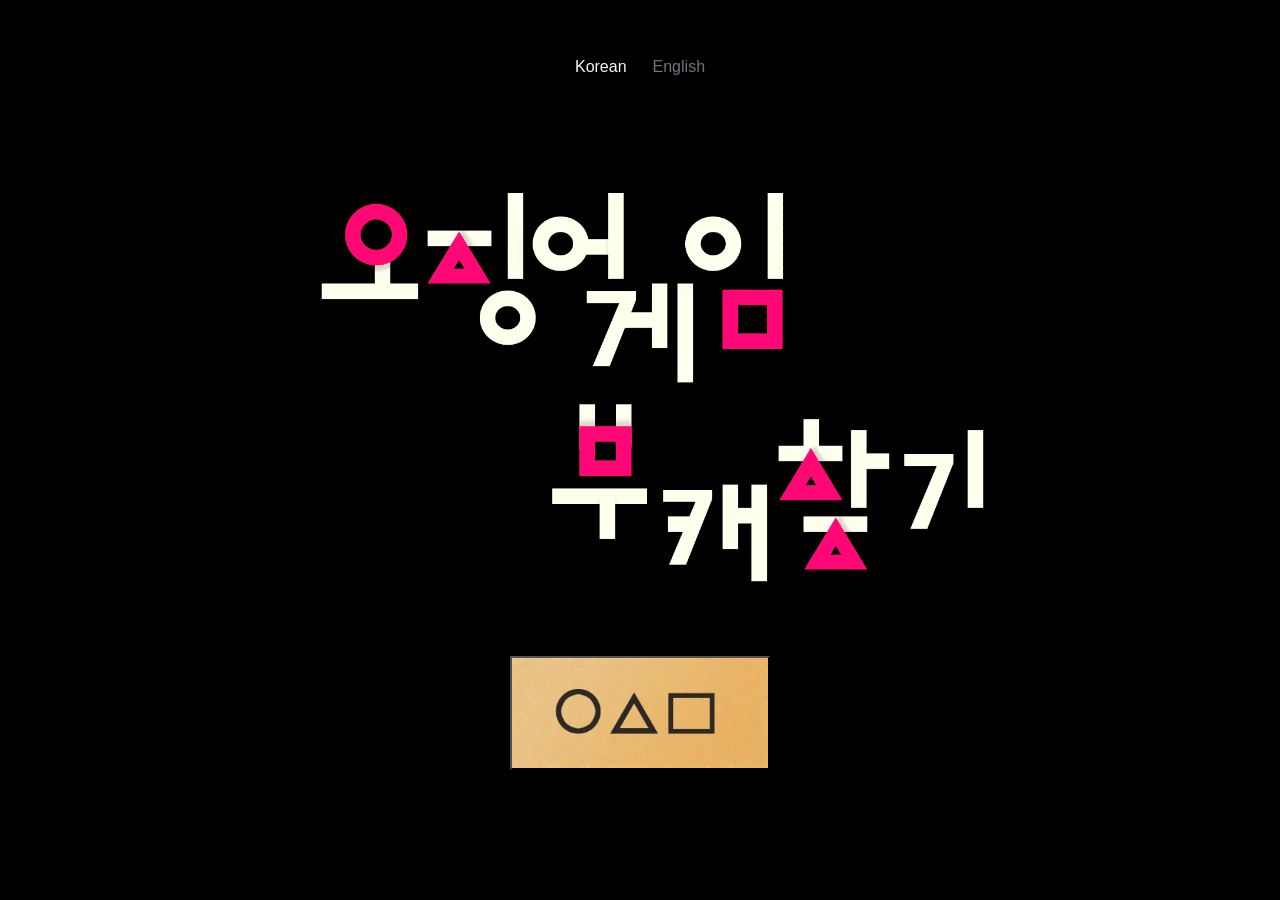
<file: index.html>
<!DOCTYPE html>
<html lang="kor">
<head>
    <meta charset="UTF-8">
    <title>오징어게임 테스트 - Squidgame test</title>
    <link rel="stylesheet" href="https://cdn.jsdelivr.net/npm/bootstrap@4.5.3/dist/css/bootstrap.min.css" integrity="sha384-TX8t27EcRE3e/ihU7zmQxVncDAy5uIKz4rEkgIXeMed4M0jlfIDPvg6uqKI2xXr2" crossorigin="anonymous">
    <link rel="stylesheet" href="style.css">
    <script defer type="text/javascript" src="index.js"></script>
</head>
<body>
    <article class="startPage col-md-7 col-sm-10 col-12 mt-5">
        <div class="language-box">
            <button class="btn text-light">Korean</button>
            <button class="btn text-secondary">English</button>
        </div>
        <img src="./static/squid_game_main.png" alt="" class="main-img mb-5">
        <button id="startButton" class="">
            <img src="./static/ㅇㅅㅁ.png" class="startImg">
        </button>
    </article>

    <article class="questionPage col-md-7 col-sm-10 col-12 mt-5">
        <div class="progress">
            <div class="progress-bar" role="progressbar" style="width: calc(100/10*1%)" aria-valuenow="25" aria-valuemin="0" aria-valuemax="100"></div>
        </div>
        <div class="content-container">
            <div class="question-box">
                <span id="qnum">Q1</span>
            </div>
            <div class="question-container">
                <span id="question">문제내용</span>
            </div>
            <div class="ans-wrapper">
                <div class="ans-container">
                    <svg xmlns="http://www.w3.org/2000/svg" width="16" height="16" fill="currentColor" class="bi bi-circle"
                    viewBox="0 0 16 16">
                    <path d="M8 15A7 7 0 1 1 8 1a7 7 0 0 1 0 14zm0 1A8 8 0 1 0 8 0a8 8 0 0 0 0 16z" />
                    </svg>
                    <button id="ans1" onClick="countValue(this.id)" class="btn"
                    value1="P" value2="0">
                    답변1</button>
                </div>
                <div class="ans-container">
                    <svg xmlns="http://www.w3.org/2000/svg" width="16" height="16" fill="currentColor" class="bi bi-triangle"
                        viewBox="0 0 16 16">
                        <path
                            d="M7.938 2.016A.13.13 0 0 1 8.002 2a.13.13 0 0 1 .063.016.146.146 0 0 1 .054.057l6.857 11.667c.036.06.035.124.002.183a.163.163 0 0 1-.054.06.116.116 0 0 1-.066.017H1.146a.115.115 0 0 1-.066-.017.163.163 0 0 1-.054-.06.176.176 0 0 1 .002-.183L7.884 2.073a.147.147 0 0 1 .054-.057zm1.044-.45a1.13 1.13 0 0 0-1.96 0L.165 13.233c-.457.778.091 1.767.98 1.767h13.713c.889 0 1.438-.99.98-1.767L8.982 1.566z" />
                    </svg>
                    <button id="ans2" onClick="countValue(this.id)" class="btn"
                    value1="P" value2="0">
                    답변2</button>
                </div>
                <div class="ans-container">
                    <svg xmlns="http://www.w3.org/2000/svg" width="16" height="16" fill="currentColor" class="bi bi-square"
                        viewBox="0 0 16 16">
                        <path
                            d="M14 1a1 1 0 0 1 1 1v12a1 1 0 0 1-1 1H2a1 1 0 0 1-1-1V2a1 1 0 0 1 1-1h12zM2 0a2 2 0 0 0-2 2v12a2 2 0 0 0 2 2h12a2 2 0 0 0 2-2V2a2 2 0 0 0-2-2H2z" />
                    </svg>
                    <button id="ans3" onClick="countValue(this.id)" class="btn"
                    value1="P" value2="0">
                    답변3</button>
                </div>
            </div>
            
        </div>

        <section class="input">
            <input type="hidden" id="EI" value="0">
            <input type="hidden" id="PJ" value="0">
            <input type="hidden" id="FT" value="0">
            <input type="hidden" id="GB" value="0">
        </section>
    </article>

    <article class="resultPage col-md-7 col-sm-10 col-12 mt-5">
        <div class="img-container mb-4">
            <img id="resultImg" src="static/새벽.jpeg" alt="resultimg">
        </div>
        <h1 id="resultName" class="mb-4">result</h1>
        <h2 id="resultOneLine" class="mb-3">oneline</h2>
        <div class="addthis_inline_share_toolbox_dsan mb-3"></div>
        <!-- Go to www.addthis.com/dashboard to customize your tools -->
        <span id="resultExplain">explain</span>
        
    </article>
    
</body>
</html>
</file>
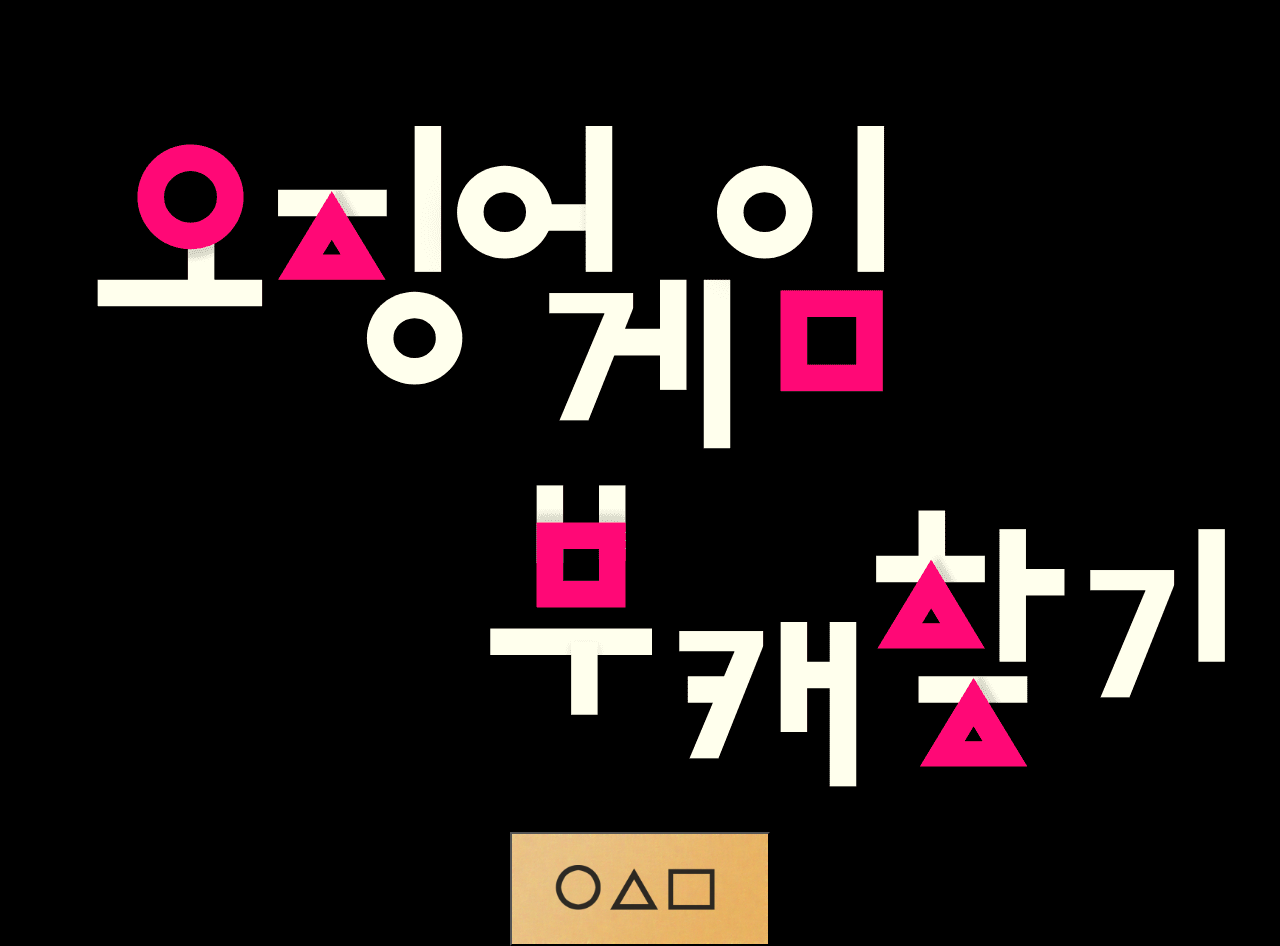
<file: index_2.html>
<!DOCTYPE html>
<html lang="en">
    <head>
        <meta charset="UTF-8">
        <meta http-equiv="X-UA-Compatible" content="IE=edge">
        <meta name="viewport" content="width=device-width, initial-scale=1.0">
        <title>오징어게임 부캐 찾기</title>
        <link href="https://cdn.jsdelivr.net/npm/bootstrap@5.1.3/dist/css/bootstrap.min.css" rel="stylesheet" integrity="sha384-1BmE4kWBq78iYhFldvKuhfTAU6auU8tT94WrHftjDbrCEXSU1oBoqyl2QvZ6jIW3" crossorigin="anonymous">
        <link rel="stylesheet" href="style.css">
        <script defer type="text/javascript" src="index_2.js"></script>
    </head>

<body>
    <article class="startPage">
        <img src="./static/squid_game_main.png" alt="" class="main-img">
        <button id="startButton">
            <img src="./static/ㅇㅅㅁ.png" class="startImg">
        </button>
    </article>

    <article class="questionPage">
        <h1>질문</h1>
    </article>

    <article class="resultPage">
        <h1>답변</h1>
    </article>
    
</body>

</html>
</file>
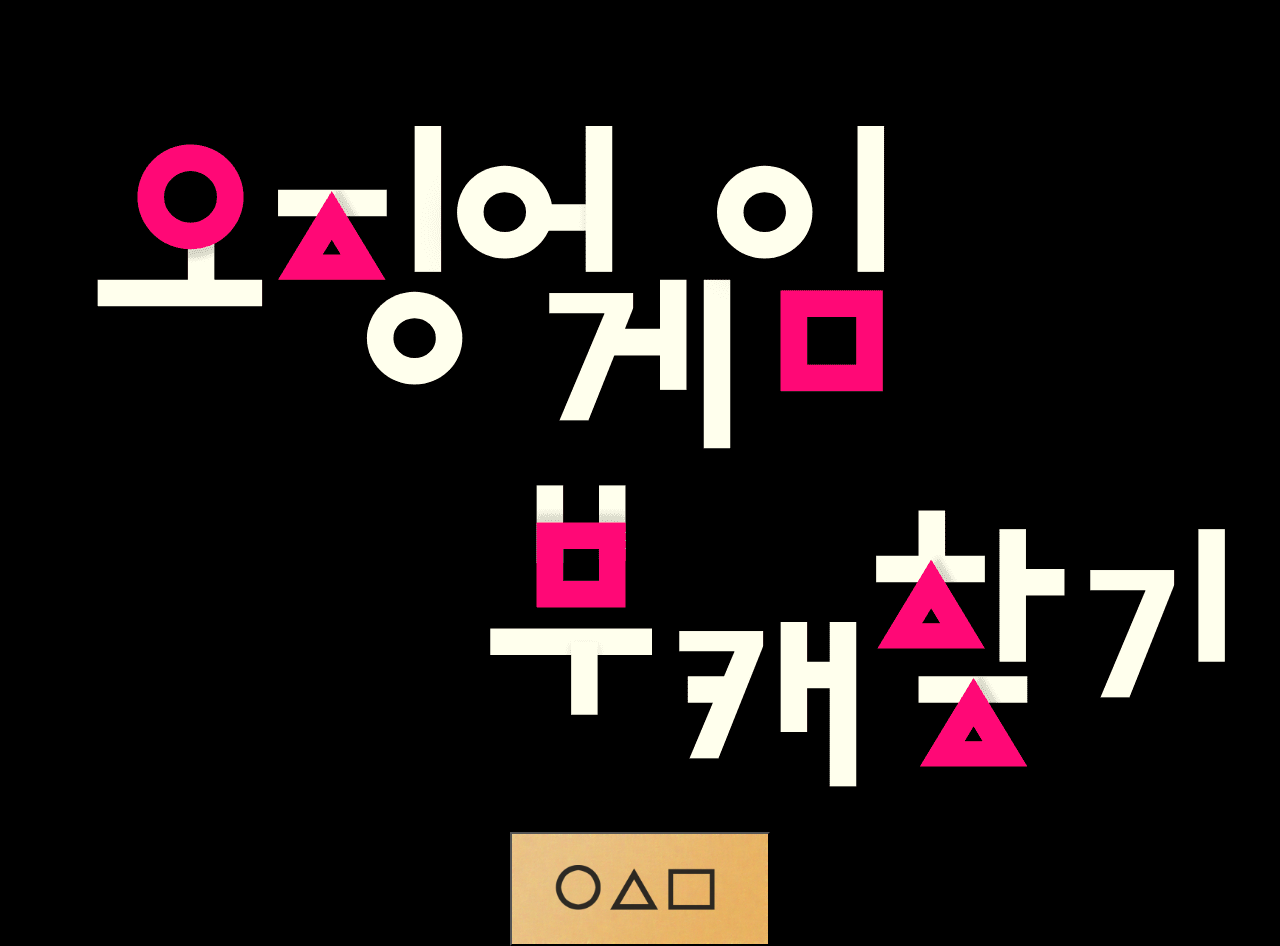
<file: index_3.html>
<!DOCTYPE html>
<html lang="en">
    <head>
        <meta charset="UTF-8">
        <meta http-equiv="X-UA-Compatible" content="IE=edge">
        <meta name="viewport" content="width=device-width, initial-scale=1.0">
        <title>오징어게임 부캐 찾기</title>
        <link href="https://cdn.jsdelivr.net/npm/bootstrap@5.1.3/dist/css/bootstrap.min.css" rel="stylesheet" integrity="sha384-1BmE4kWBq78iYhFldvKuhfTAU6auU8tT94WrHftjDbrCEXSU1oBoqyl2QvZ6jIW3" crossorigin="anonymous">
        <link rel="stylesheet" href="style.css">
        <script defer type="text/javascript" src="index_3.js"></script>
    </head>
<body>
    <article class="startPage">
        <img src="./static/squid_game_main.png" alt="" class="main-img">
        <button id="startButton">
            <img src="./static/ㅇㅅㅁ.png" class="startImg">
        </button>
    </article>

    <article class="questionPage">
        <div class="progress">
            <div class="progress-bar" role="progressbar" style="width: calc(100/10*1%)" aria-valuenow="25" aria-valuemin="0" aria-valuemax="100"></div>
          </div>

          <div class="content-container">
            <div class="question-box">
                <span id="qnum">Q1</span>
            </div>
            <div class="question-container">
                <span id="question">문제내용</span>
            </div>
            <div class="ans-wrapper">
                <div class="ans-container">
                    <button id="ans1" onClick="countValue(this.id)" class="btn"
                    value1="P">
                    답변1</button>
                </div>
                <div class="ans-container">
                    <button id="ans2" onClick="countValue(this.id)" class="btn"
                    value1="P">
                    답변2</button>
                </div>
                <div class="ans-container">
                    <button id="ans3" onClick="countValue(this.id)" class="btn"
                    value1="P">
                    답변3</button>
                </div>
            </div>
    
        </article>

    <article class="resultPage">
        <h1>답변</h1>
    </article>

</body>

</html>
</file>
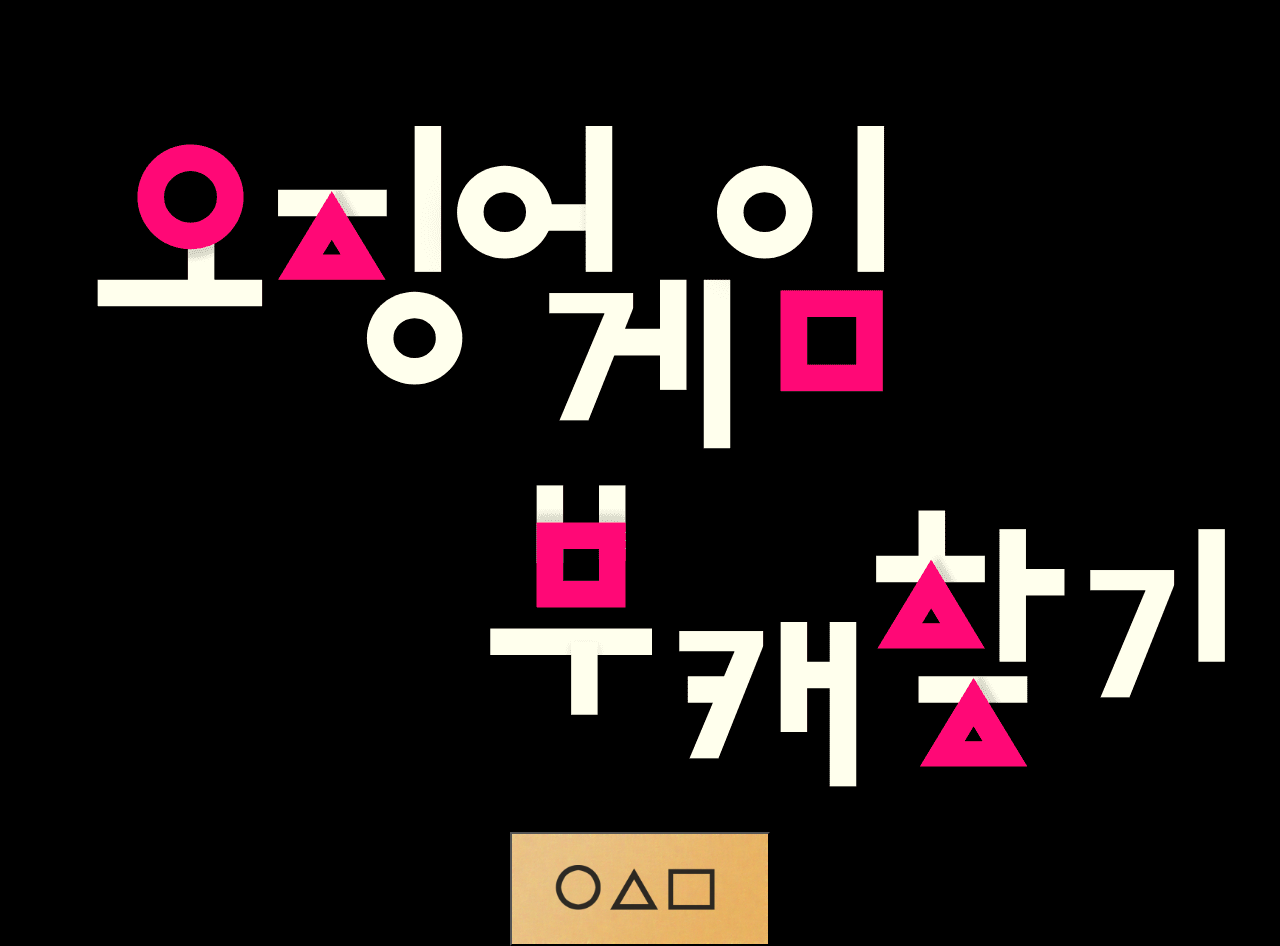
<file: index_4.html>
<!DOCTYPE html>
<html lang="en">
    <head>
        <meta charset="UTF-8">
        <meta http-equiv="X-UA-Compatible" content="IE=edge">
        <meta name="viewport" content="width=device-width, initial-scale=1.0">
        <title>오징어게임 부캐 찾기</title>
        <link href="https://cdn.jsdelivr.net/npm/bootstrap@5.1.3/dist/css/bootstrap.min.css" rel="stylesheet" integrity="sha384-1BmE4kWBq78iYhFldvKuhfTAU6auU8tT94WrHftjDbrCEXSU1oBoqyl2QvZ6jIW3" crossorigin="anonymous">
        <link rel="stylesheet" href="style.css">
        <script defer type="text/javascript" src="index_4.js"></script>
    </head>
<body>
    <article class="startPage">
        <img src="./static/squid_game_main.png" alt="" class="main-img">
        <button id="startButton">
            <img src="./static/ㅇㅅㅁ.png" class="startImg">
        </button>
    </article>

    <article class="questionPage">
        <div class="progress">
            <div class="progress-bar" role="progressbar" style="width: calc(100/10*1%)" aria-valuenow="25" aria-valuemin="0" aria-valuemax="100"></div>
          </div>

          <div class="content-container">
            <div class="question-box">
                <span id="qnum">Q1</span>
            </div>
            <div class="question-container">
                <span id="question">문제내용</span>
            </div>
            <div class="ans-wrapper">
                <div class="ans-container">
                    <button id="ans1" onClick="countValue(this.id)" class="btn"
                    value1="P" value2="0">
                    답변1</button>
                </div>
                <div class="ans-container">
                    <button id="ans2" onClick="countValue(this.id)" class="btn"
                    value1="P" value2="0">
                    답변2</button>
                </div>
                <div class="ans-container">
                    <button id="ans3" onClick="countValue(this.id)" class="btn"
                    value1="P" value2="0">
                    답변3</button>
                </div>
            </div>
        <section class="input">
                <input type="hidden" id="EI" value="0"> 
                <input type="hidden" id="PJ" value="0"> 
                <input type="hidden" id="FT" value="0"> 
                <input type="hidden" id="SN" value="0"> 
        </section>
        </article>

    <article class="resultPage">
        <h1>결과</h1>
    </article>

</body>

</html>
</file>
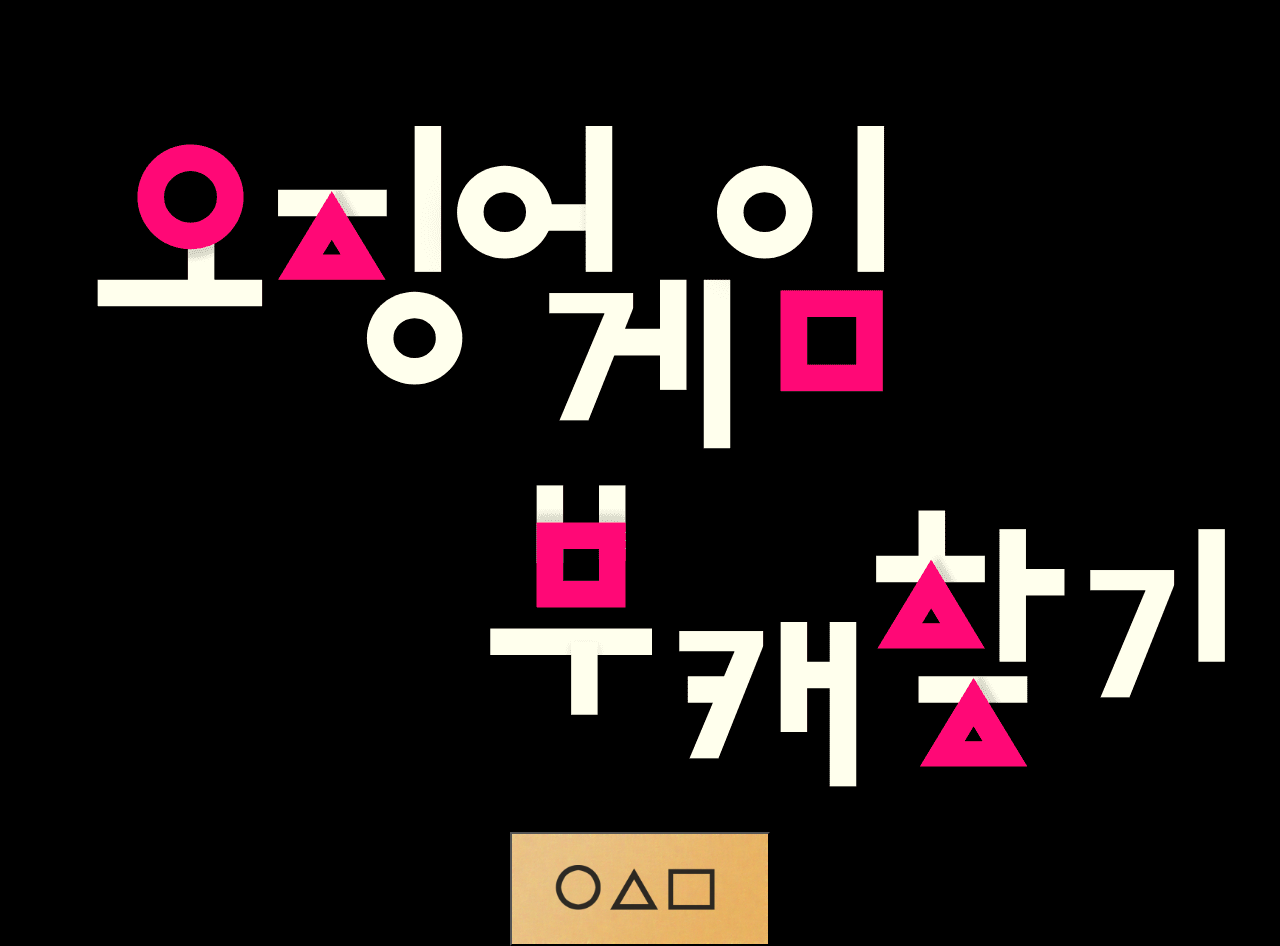
<file: index_5.html>
<!DOCTYPE html>
<html lang="en">
    <head>
        <meta charset="UTF-8">
        <meta http-equiv="X-UA-Compatible" content="IE=edge">
        <meta name="viewport" content="width=device-width, initial-scale=1.0">
        <title>오징어게임 부캐 찾기</title>
        <link href="https://cdn.jsdelivr.net/npm/bootstrap@5.1.3/dist/css/bootstrap.min.css" rel="stylesheet" integrity="sha384-1BmE4kWBq78iYhFldvKuhfTAU6auU8tT94WrHftjDbrCEXSU1oBoqyl2QvZ6jIW3" crossorigin="anonymous">
        <link rel="stylesheet" href="style.css">
        <script defer type="text/javascript" src="index_5.js"></script>
    </head>
<body>
    <article class="startPage">
        <img src="./static/squid_game_main.png" alt="" class="main-img">
        <button id="startButton">
            <img src="./static/ㅇㅅㅁ.png" class="startImg">
        </button>
    </article>

    <article class="questionPage">
        <div class="progress">
            <div class="progress-bar" role="progressbar" style="width: calc(100/10*1%)" aria-valuenow="25" aria-valuemin="0" aria-valuemax="100"></div>
          </div>

          <div class="content-container">
            <div class="question-box">
                <span id="qnum">Q1</span>
            </div>
            <div class="question-container">
                <span id="question">문제내용</span>
            </div>
            <div class="ans-wrapper">
                <div class="ans-container">
                    <button id="ans1" onClick="countValue(this.id)" class="btn"
                    value1="P" value2="0">
                    답변1</button>
                </div>
                <div class="ans-container">
                    <button id="ans2" onClick="countValue(this.id)" class="btn"
                    value1="P" value2="0">
                    답변2</button>
                </div>
                <div class="ans-container">
                    <button id="ans3" onClick="countValue(this.id)" class="btn"
                    value1="P" value2="0">
                    답변3</button>
                </div>
            </div>
    
        </article>

    <article class="resultPage">
        <div class="img-container">
            <img id="resultImg" src="static/새벽.jpeg" alt="resultimg">
        </div>
        <h1 id="resultName">result</h1>
        <h2 id="resultOneLine">oneline</h2>
        <span id="resultExplain">explain</span>
    </article>

</body>

</html>
</file>
<file: style.css>
body {
  display: flex;
  flex-direction: column;
  align-items: center;
  justify-content: space-between;
  height: 100vh;
  background-color: black;
  color: #ffffef;
}
.language-box {
  display: flex;
  color: white;
}
.info {
  display: flex;
  color: gray;
}
.startPage {
  display: flex;
  flex-direction: column;
  text-align: center;
  align-items: center;
}

.questionPage {
  display: none;
  flex-direction: column;
  text-align: center;
}

.resultPage {
  display: none;
  flex-direction: column;
  text-align: center;
  align-items: center;
}
.main-img {
  width: 100%;
  margin-top: 5rem;
}

.ad {
  margin-top: 3rem;
}

#startButton {
  background: #f7c05a;
  color: #9b6400;
  display: flex;
  font-size: 1.3rem;
  font-family: "font1";
  padding: 0;
}
#question {
  font-size: 1.5rem;
  word-break: keep-all;
}
.question-container {
  width: 80%;
  margin: 3rem 0;
}
.question-box {
  border: 0.2rem solid #ff3b77;
  width: 4rem;
  height: 4rem;
  text-align: center;
  display: flex;
  align-items: center;
  justify-content: center;
}
#qnum {
  font-size: 2rem;
}
.content-container {
  display: flex;
  flex-direction: column;
  align-items: center;
  margin-top: 8rem;
}
.progress-bar {
  background-color: #ff3b77 !important;
}
#ans1,
#ans2,
#ans3 {
  color: #ffffef;
  font-size: 1.2rem;
}
/* #ans1:hover,
#ans2:hover,
#ans3:hover {
  color: #ff3b77;
} */

@media screen and (max-width: 780px) {
  html {
    font-size: 14px;
  }
}
@media screen and (max-width: 480px) {
  html {
    font-size: 11px;
  }
}
@media screen and (max-width: 370px) {
  html {
    font-size: 8px;
  }
}
/* @media screen and (max-width: 1000px) {
  html {
    font-size: 15px;
  }
} */
.ans-container svg,
#startButton svg {
  width: 2rem;
  height: 2rem;
  margin-right: 0.4rem;
}
.ans-container:hover > svg {
  color: #ff3b77;
}
.ans-container:hover {
  border: 0.15rem solid #ff3b77;
  transition: all ease 0.5s 0s;
}
.ans-container:hover > #ans1 {
  color: #ff3b77;
}
.ans-container:hover > #ans2 {
  color: #ff3b77;
}
.ans-container:hover > #ans3 {
  color: #ff3b77;
}
.ans-container {
  border: 0.15rem solid white;
  border-radius: 20px;
  padding: 0.5rem 0.9rem;
  margin: 2rem 0;
  display: flex;
  align-items: center;
}
.img-container {
  width: 70%;
  margin: 1rem;
}
.img-container img {
  width: 100%;
  height: 100%;
}
#resultOneLine {
  font-size: 1.5rem;
  /* border: 1px solid white; */
  border-radius: 20px;
  padding: 1rem;
  word-break: keep-all;
  font-weight: 400;
}
#resultExplain {
  font-size: 1.3rem;
  font-weight: 300;
  word-break: keep-all;
}
#resultName {
  font-weight: 400;
  font-size: 2rem;
}
#startButton img {
  width: 16rem;
}

.addthis_inline_share_toolbox_dsan mb-3 {
  margin: 0.2rem;
}
</file>
